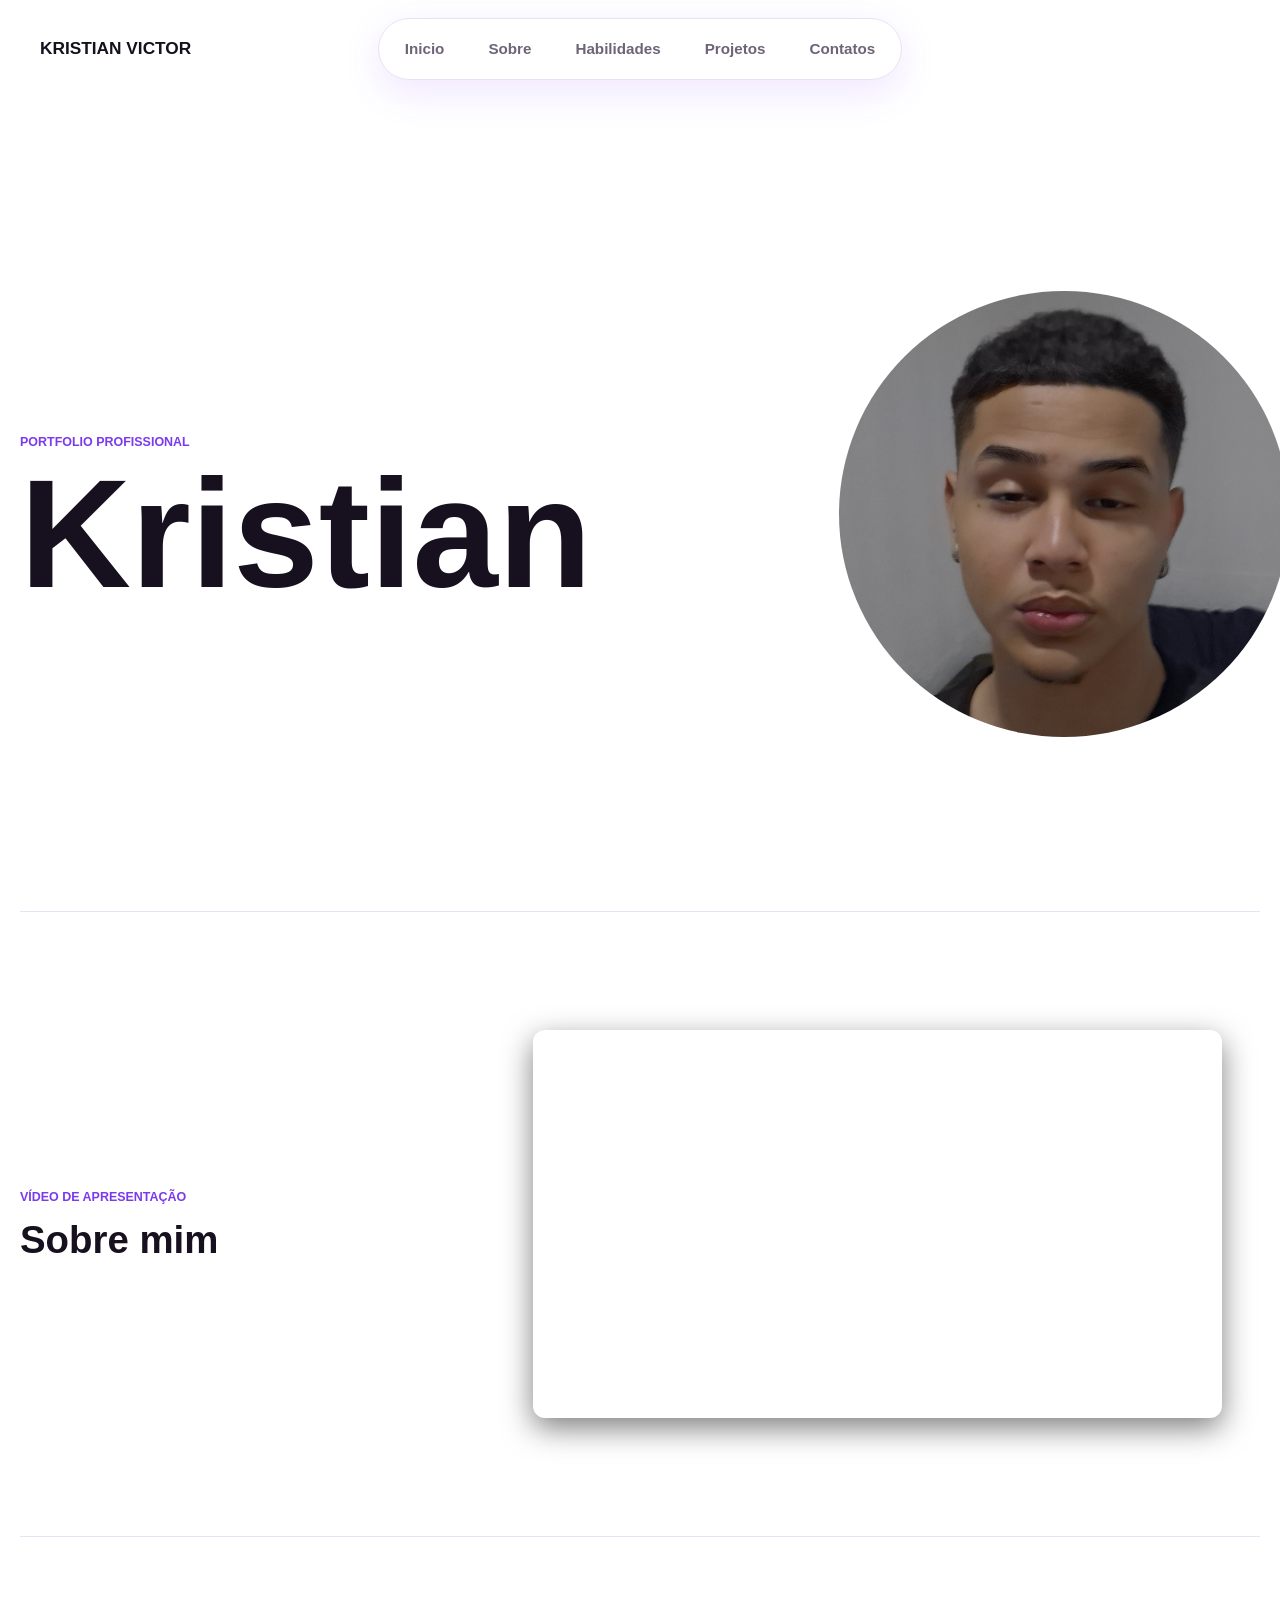
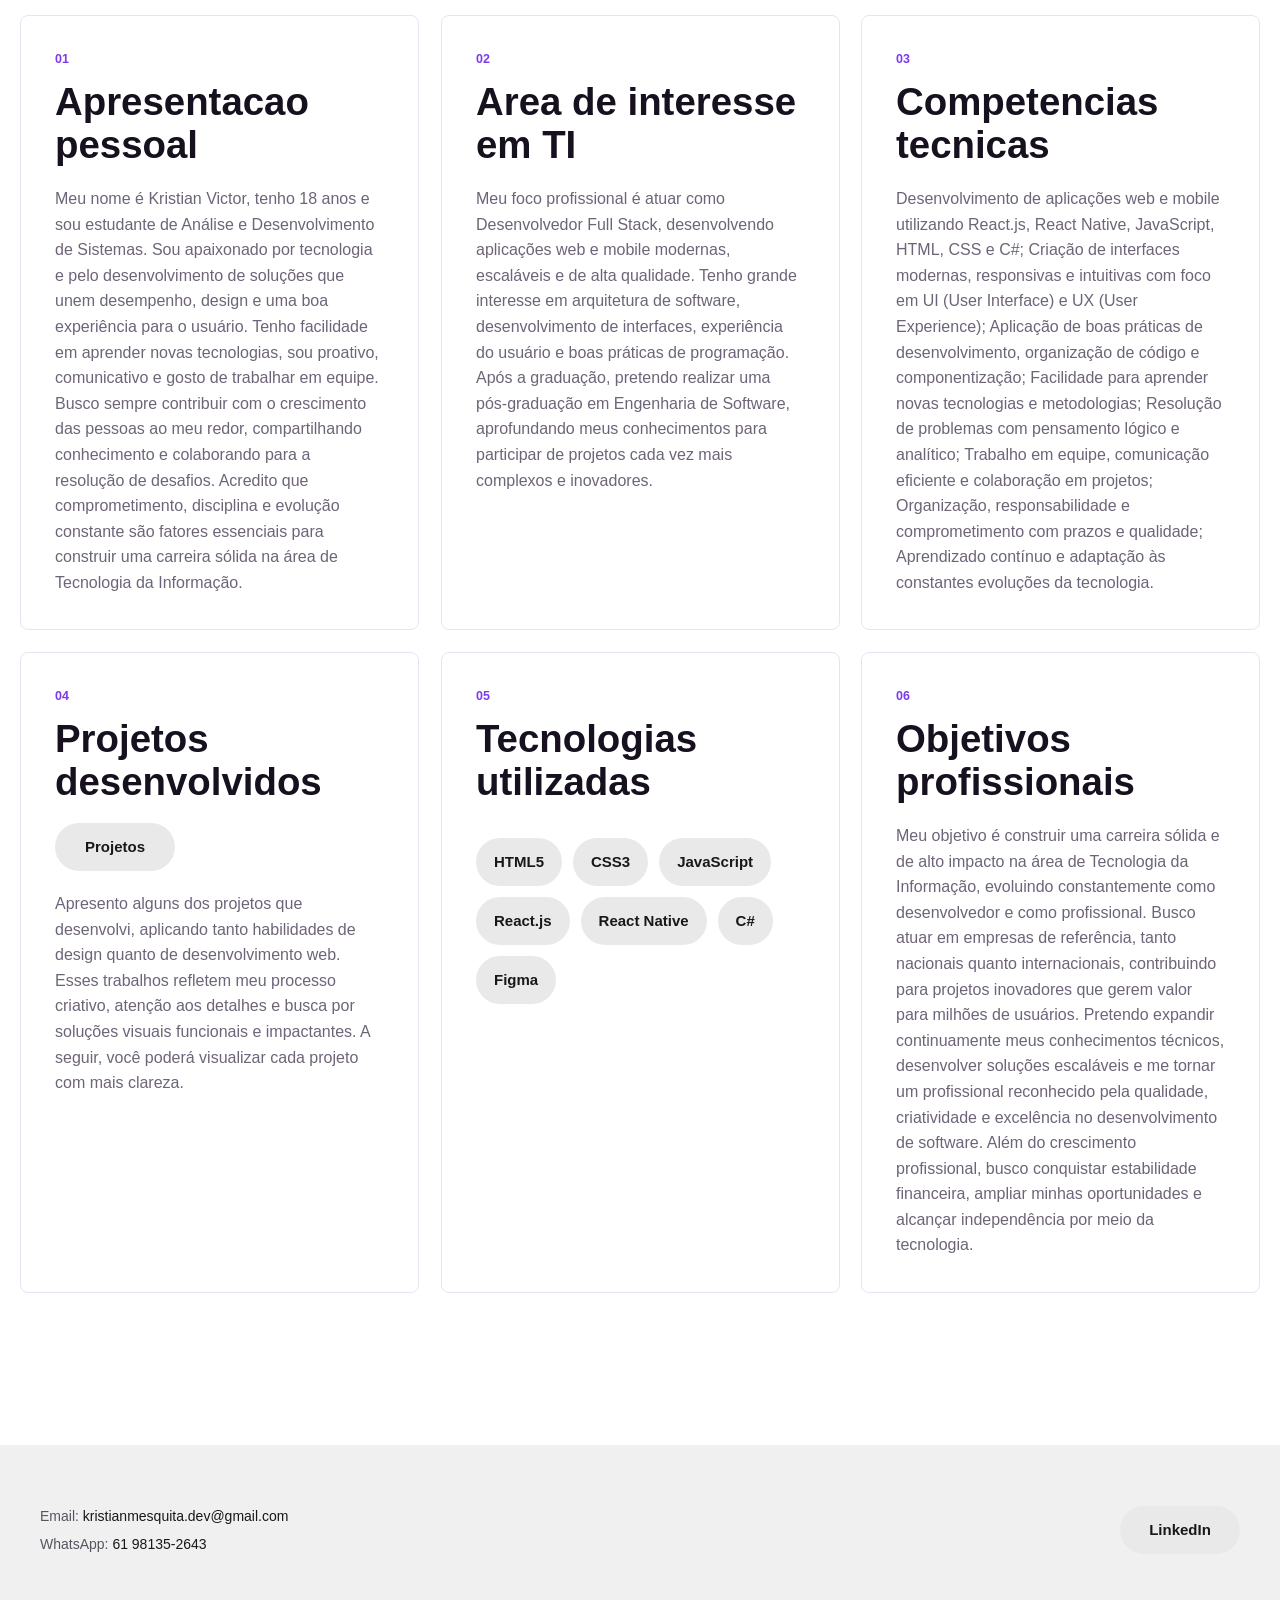
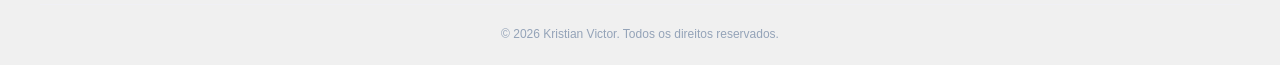
<file: index.html>
<!DOCTYPE html>
<html lang="pt-BR">
<head>
  <meta charset="UTF-8">
  <meta name="viewport" content="width=device-width, initial-scale=1.0">
  <title>Portfolio - Kristian</title>
  <link rel="stylesheet" href="Style.css">
</head>
<body>
  <header class="site-header">
    <a class="brand" href="#inicio" aria-label="Voltar para o inicio">
      <span class="brand-name">KRISTIAN VICTOR</span>
    </a>

    <nav class="main-nav" aria-label="Navegacao principal">
      <a href="#inicio">Inicio</a>
      <a href="#video">Sobre</a>
      <a href="Skills.html">Habilidades</a>
      <a href="Projetos.html">Projetos</a>
      <a href="#footer">Contatos</a>
    </nav>
  </header>

  <main class="page">
    <section class="hero" id="inicio">
      <div class="hero-content">
        <p class="eyebrow">Portfolio profissional</p>
        <h1>Kristian</h1>
      </div>
      <aside class="widget-space" aria-label="Espaco para componente 21st.dev">
        <img src="IMGs/Eugotosoo.jpg" alt="Kritian" class="foto">
      </aside>
    </section>

<section class="video-section" aria-labelledby="video-title" id="video">
    <div>
        <p class="section-label">Vídeo de apresentação</p>
        <h2 id="video-title">Sobre mim</h2>
    </div>

    <div class="video-container">
        <iframe width="560" height="315" src="https://www.youtube.com/embed/ByUCuRofXxU?si=SINx_3mGY4KDsLWj" title="YouTube video player" frameborder="0" allow="accelerometer; autoplay; clipboard-write; encrypted-media; gyroscope; picture-in-picture; web-share" referrerpolicy="strict-origin-when-cross-origin" allowfullscreen></iframe>
</section>
</div>
</div>
      </div>
    </section>

    <section class="portfolio-grid" aria-label="Informacoes do portfolio">
      <article class="info-card">
        <p class="section-label">01</p>
        <h2>Apresentacao pessoal</h2>
        <p>
          Meu nome é Kristian Victor, tenho 18 anos e sou estudante de Análise e Desenvolvimento de Sistemas.
          Sou apaixonado por tecnologia e pelo desenvolvimento de soluções que unem desempenho, design e uma boa experiência para o usuário.
          Tenho facilidade em aprender novas tecnologias, sou proativo, comunicativo e gosto de trabalhar em equipe.
          Busco sempre contribuir com o crescimento das pessoas ao meu redor, compartilhando conhecimento e colaborando para a resolução de desafios.
           Acredito que comprometimento, disciplina e evolução constante são fatores essenciais para construir uma carreira sólida na área de Tecnologia da Informação.
        </p>
      </article>

      <article class="info-card">
        <p class="section-label">02</p>
        <h2>Area de interesse em TI</h2>
        <p>
          Meu foco profissional é atuar como Desenvolvedor Full Stack, desenvolvendo aplicações web e mobile modernas, escaláveis e de alta qualidade.
          Tenho grande interesse em arquitetura de software, desenvolvimento de interfaces, experiência do usuário e boas práticas de programação.
          Após a graduação, pretendo realizar uma pós-graduação em Engenharia de Software, aprofundando meus conhecimentos para participar de projetos cada vez mais complexos e inovadores.
        </p>
      </article>

      <article class="info-card" id="habilidades">
        <p class="section-label">03</p>
        <h2>Competencias tecnicas</h2>
        <p>
          Desenvolvimento de aplicações web e mobile utilizando React.js, React Native, JavaScript, HTML, CSS e C#;
          Criação de interfaces modernas, responsivas e intuitivas com foco em UI (User Interface) e UX (User Experience);
          Aplicação de boas práticas de desenvolvimento, organização de código e componentização;
          Facilidade para aprender novas tecnologias e metodologias;
          Resolução de problemas com pensamento lógico e analítico;
          Trabalho em equipe, comunicação eficiente e colaboração em projetos;
          Organização, responsabilidade e comprometimento com prazos e qualidade;
          Aprendizado contínuo e adaptação às constantes evoluções da tecnologia.
        </p>
      </article>

      <article class="info-card">
        <p class="section-label">04</p>
        <h2>Projetos desenvolvidos</h2>
        <a href="Projetos.html" class="projetos">Projetos</a>
        <p>
        Apresento alguns dos projetos que desenvolvi, aplicando tanto habilidades de design quanto de desenvolvimento web.
        Esses trabalhos refletem meu processo criativo, atenção aos detalhes e busca por soluções visuais funcionais e impactantes.
        A seguir, você poderá visualizar cada projeto com mais clareza.
      </article>

      <article class="info-card">
        <p class="section-label">05</p>
        <h2>Tecnologias utilizadas</h2>
        <a href="Skills.html">
<div class="skills-grid">

  <div class="skill-card">
    <span>HTML5</span>
  </div>

  <div class="skill-card">
    <span>CSS3</span>
  </div>

  <div class="skill-card">
    <span>JavaScript</span>
  </div>

  <div class="skill-card">
    <span>React.js</span>
  </div>

  <div class="skill-card">
    <span>React Native</span>
  </div>

  <div class="skill-card">
    <span>C#</span>
  </div>

  <div class="skill-card">
    <span>Figma</span>
  </div>
</div> </a>
      </article>

      <article class="info-card">
        <p class="section-label">06</p>
        <h2>Objetivos profissionais</h2>
        <p>
          Meu objetivo é construir uma carreira sólida e de alto impacto na área de Tecnologia da Informação, evoluindo constantemente como desenvolvedor e como profissional.
           Busco atuar em empresas de referência, tanto nacionais quanto internacionais, contribuindo para projetos inovadores que gerem valor para milhões de usuários.
           Pretendo expandir continuamente meus conhecimentos técnicos, desenvolver soluções escaláveis e me tornar um profissional reconhecido pela qualidade, criatividade e excelência no desenvolvimento de software.
            Além do crescimento profissional, busco conquistar estabilidade financeira, ampliar minhas oportunidades e alcançar independência por meio da tecnologia.
        </p>
      </article>
    </section>
  </main>
<footer class="main-footer">
  <div class="footer-content">
    <div class="footer-contacts">
      <p>Email: <a href="mailto:kristianmesquita.dev@gmail.com">kristianmesquita.dev@gmail.com</a></p>
      <p>WhatsApp: <a href="https://wa.me/5561981352643" target="_blank">61 98135-2643</a></p>
    </div>
    <div class="footer-links">
      <a href="https://www.linkedin.com/in/kristian-mesquita/" class="btn-linkedin" target="_blank">LinkedIn</a>
    </div>
  </div>
  <div class="footer-bottom" id="footer">
    <p>&copy; 2026 Kristian Victor. Todos os direitos reservados.</p>
  </div>
</footer>
<script src="script.js"></script>
</body>
</html>
</file>
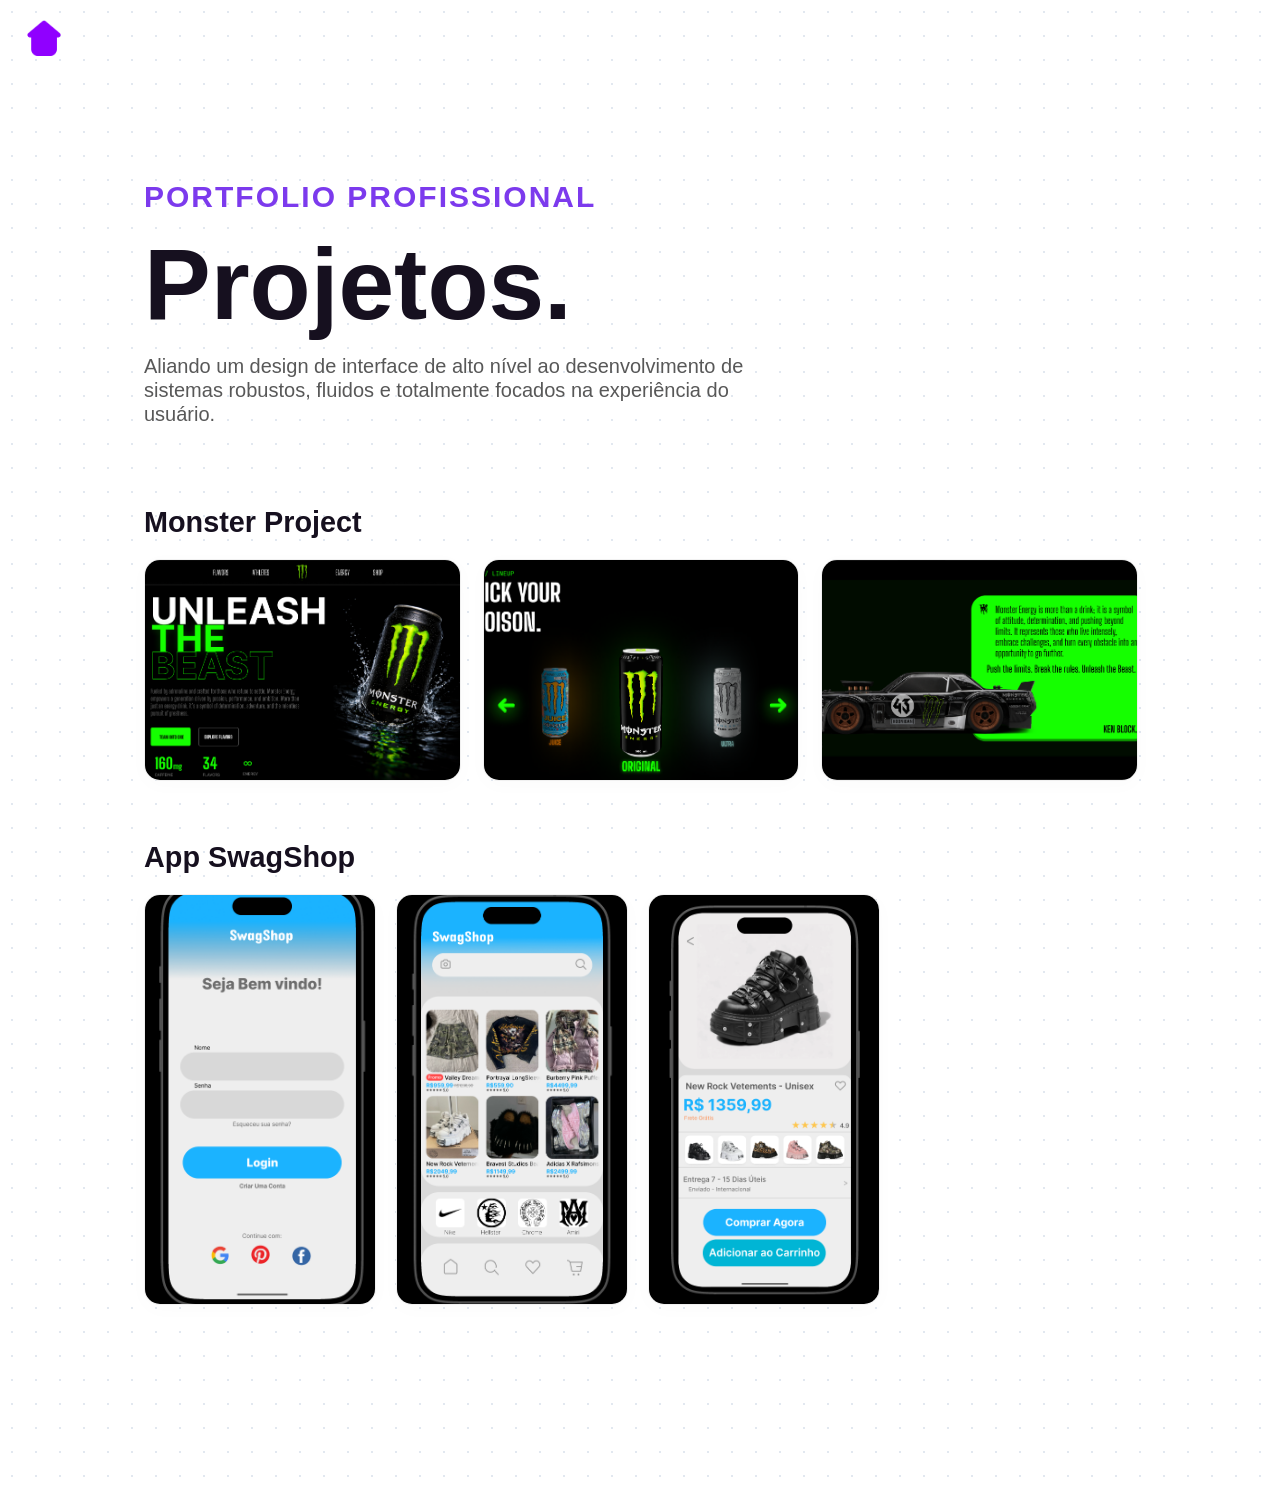
<file: Projetos.html>
<!DOCTYPE html>
<html lang="pt-BR">
<head>
  <meta charset="UTF-8">
  <meta name="viewport" content="width=device-width, initial-scale=1.0">
  <title>Portfolio - Kristian</title>
  <link rel="stylesheet" href="Projetos.css">
</head>
<body>

  <section class="title">

    <p class="section-subtitle">PORTFOLIO PROFISSIONAL</p>

    <h1>Projetos.</h1>

    <p class="section-text">
      Aliando um design de interface de alto nível ao desenvolvimento de sistemas robustos, fluidos e totalmente focados na experiência do usuário.
    </p>

    <div class="projects-gallery">
      
      <div class="project-block">
        <h2 class="block-title">Monster Project</h2>
        <div class="project-row row-of-3">
          <div class="project-card">
            <img src="IMGs/MONSTER 1.PNG" alt="Monster Layout 1" class="zoomable-img">
          </div>
          <div class="project-card">
            <img src="IMGs/MONSTER 2.PNG" alt="Monster Layout 2" class="zoomable-img">
          </div>
          <div class="project-card">
            <img src="IMGs/MONSTER 3.PNG" alt="Monster Layout 3" class="zoomable-img">
          </div>
        </div>
      </div>

      <div class="project-block">
        <h2 class="block-title">App SwagShop</h2>
        <div class="project-row row-of-2">
          <div class="project-card">
            <img src="IMGs/App SwagShop 1.PNG" alt="Burger App 1" class="zoomable-img">
          </div>
          <div class="project-card">
            <img src="IMGs/App SwagShop 2.PNG" alt="Burger App 2" class="zoomable-img">
          </div>
          <div class="project-card">
            <img src="IMGs/App SwagShop 3.PNG" alt="Burger App 3" class="zoomable-img">
          </div>
        </div>
      </div>

    </div>

  </section>

  <div id="imageModal" class="modal">
    <span class="close-modal">&times;</span>
    <img class="modal-content" id="imgAmpliada">
  </div>

  <script>
    const modal = document.getElementById("imageModal");
    const modalImg = document.getElementById("imgAmpliada");
    const closeModal = document.querySelector(".close-modal");

    document.querySelectorAll('.zoomable-img').forEach(img => {
      img.addEventListener('click', function() {
        modal.style.display = "flex";
        modalImg.src = this.src;
      });
    });
    closeModal.addEventListener('click', () => {
      modal.style.display = "none";
    });

    modal.addEventListener('click', (e) => {
      if (e.target === modal) {
        modal.style.display = "none";
      }
    });
  </script>

<a href="index.html" class="btn-back">
  <img src="IMGs/Inicioicon.png" alt="Voltar" class="imgicon">
</a>
</body>
</html>
</file>
<file: Style.css>
:root {
  --bg: #ffffff;
  --text: #17111f;
  --muted: #6e6478;
  --line: #e9e2f2;
  --purple: #7c3aed;
  --purple-dark: #4c1d95;
  --purple-soft: #f4efff;
  --purple-light: #c4a7ff;
  --shadow: 0 24px 70px rgba(76, 29, 149, 0.14);
}
* {
  box-sizing: border-box;
  margin: 0;
  padding: 0;
}

html {
  scroll-behavior: smooth;
}

body {
  min-height: 100vh;
  background: var(--bg);
  color: var(--text);
  font-family: sans-serif;
  line-height: 1.6;
}

a {
  color: inherit;
  text-decoration: none;
}

.site-header {
  position: sticky;
  top: 0;
  z-index: 10;
  width: 100%;
  min-height: 86px;
  display: grid;
  grid-template-columns: 1fr auto 1fr;
  align-items: center;
  gap: 24px;
  margin: 0 auto;
  padding: 18px 0;
  background: rgba(255, 255, 255, 0.88);
  backdrop-filter: blur(18px);
  padding: 18px max(20px, calc((100% - 1200px) / 2));
  box-sizing: border-box;
}

.brand {
  display: flex;
  align-items: center;
  gap: 14px;
  justify-self: start;
  font-weight: 700;
}

.brand-name {
  font-size: 1.08rem;
}

.main-nav {
  display: inline-flex;
  align-items: center;
  justify-content: center;
  gap: 8px;
  justify-self: center;
  padding: 8px;
  border: 1px solid var(--line);
  border-radius: 999px;
  background: #ffffff;
  box-shadow: 0 12px 40px rgba(102, 0, 255, 0.103);
}

.main-nav a {
  padding: 10px 18px;
  border-radius: 999px;
  color: var(--muted);
  font-size: 0.95rem;
  font-weight: 700;
  transition: 0.2s ease;
}

.main-nav a:hover {
  background: #dbcdff;
  color: #7b23ff;
  transform:translateX(-1px);
}

.page {
  width: min(1240px, calc(100% - 40px));
  margin: 0 auto;
  padding: 26px 0 72px;
}

.hero {
  min-height: calc(100vh - 112px);
  display: grid;
  grid-template-columns: minmax(0, 1.05fr) minmax(340px, 0.78fr);
  align-items: center;
  gap: 64px;
  border-bottom: 1px solid var(--line);
}

.hero-content {
  max-width: 760px;
}

.eyebrow,
.section-label {
  color: var(--purple);
  font-size: 0.78rem;
  font-weight: 800;
  letter-spacing: 0;
  text-transform: uppercase;
}

h1 {
  margin-top: 14px;
  font-size: clamp(4.8rem, 12vw, 10.5rem);
  line-height: 0.88;
  letter-spacing: 0;
}

.hero-text {
  max-width: 620px;
  margin-top: 30px;
  color: var(--muted);
  font-size: clamp(1.08rem, 2vw, 1.28rem);
}

.foto {
  box-shadow: #7c25ff;
  border-radius: 50%;
  gap: 48px;
  margin: 80px;
  transition: 0.3s;
  max-width: 450px;
}

.foto:hover{
  transform: translateY(-6px) perspective(1000px) rotateX(-8deg) rotateY(-8deg);
}
.video-section {
  display: grid;
  grid-template-columns: 0.72fr 1.28fr;
  gap: 44px;
  align-items: center;
  padding: 78px 0;
  border-bottom: 1px solid var(--line);
}

h2 {
  margin-top: 10px;
  font-size: clamp(1.55rem, 3vw, 2.45rem);
  line-height: 1.12;
  letter-spacing: 0;
}

.video-container {
    width: 90%;
    max-width: 800px;
    margin: 40px auto;
    border-radius: 12px;
    overflow: hidden;
    box-shadow: 0 10px 30px rgba(0, 0, 0, 0.3);
    aspect-ratio: 16 / 9;
}

.video-container iframe {
    width: 100%;
    height: 100%;
    border: none;
    display: block;
}

.portfolio-grid {
  display: grid;
  grid-template-columns: repeat(3, minmax(0, 1fr));
  gap: 22px;
  padding-top: 78px;
}

.info-card {
  min-height: 310px;
  padding: 34px;
  border: 1px solid var(--line);
  border-radius: 8px;
  background: #ffffff;
  transition: 0.2s ease;
}

.info-card:hover {
  border-color: var(--purple-light);
  box-shadow: 0 18px 55px rgba(76, 29, 149, 0.08);
  transform: translateY(-3px);
}

.info-card p:last-child {
  margin-top: 20px;
  color: var(--muted);
}

@media (max-width: 920px) {
  .site-header {
    grid-template-columns: 1fr;
    justify-items: center;
    min-height: auto;
  }

  .brand {
    justify-self: center;
  }

  .main-nav {
    width: 100%;
    overflow-x: auto;
  }

  .page {
    width: min(100% - 28px, 1240px);
    padding-top: 18px;
  }

  .hero,
  .video-section,
  .portfolio-grid {
    grid-template-columns: 1fr;
  }

  .hero {
    min-height: auto;
    gap: 34px;
    padding: 58px 0;
  }

  .widget-space {
    min-height: 280px;
  }

  .video-section {
    padding: 60px 0;
  }
}

@media (max-width: 560px) {
  .site-header {
    width: min(100% - 24px, 1240px);
  }

  .main-nav {
    justify-content: flex-start;
  }

  .main-nav a {
    padding: 9px 14px;
    white-space: nowrap;
  }

  h1 {
    font-size: 4.15rem;
  }

  .info-card {
    min-height: auto;
    padding: 24px;
  }
}
.video-container {
    width: 90%;
    max-width: 800px;
    margin: 40px auto;
    border-radius: 12px;
    overflow: hidden;
    box-shadow: 0 10px 30px rgba(0, 0, 0, 0.5);
}

.video-container video {
    width: 100%;
    height: auto;
    display: block;
}

.tech{
    padding:8px 16px;
    font-size:13px;
    font-weight:600;
    border-radius:999px;
    background:#171717;
    color:#fff;
    border:1px solid rgba(122,70,255,.35);
    transition:.3s;
}

.tech-container{
    display: flex;
    flex-wrap: wrap;
    justify-content: center;
    align-items: center;
    gap: 10px;
    margin-top: 35px;
}

.tech:hover{
    transform: translateY(-5px);
    background: #7A46FF;
    box-shadow: 0 10px 30px rgba(122,70,255,.35);
}
.skills-grid{
    display:grid;
    grid-template-columns:repeat(4, 1fr);
    gap:16px;
    margin-top:40px;
}

.skills-grid{
    display:flex;
    flex-wrap:wrap;
    gap:11px;
    margin-top:35px;
}

.skill-card{
    display:flex;
    align-items:center;
    gap:10px;
    padding:12px 18px;
    background:#e9e9e9;
    border-radius:999px;
    color:#181818;
    font-size:15px;
    font-weight:600;
    transition:.3s;
}

.skill-card:hover{
    transform:translateY(-4px);
    box-shadow:0 10px 25px rgba(124,58,237,.35);
    background-color: #7A46FF;
}

.portfolio-grid{
    perspective: 1800px;
    transform-style: preserve-3d;
}

.info-card{
    opacity: 0;
    transform:
        perspective(1800px)
        rotateX(18deg)
        translateY(80px)
        scale(.88);

    transform-origin: center center;

    transition:
        transform .9s cubic-bezier(.22,1,.22,1),
        opacity .9s ease,
        box-shadow .35s ease;

    will-change: transform, opacity;
}

.info-card.show{
    opacity: 1;
    transform:
        perspective(1800px)
        rotateX(0deg)
        translateY(0)
        scale(1);
}

.info-card:hover{
    transform:
        perspective(1800px)
        translateY(-8px)
        scale(1.02);

    box-shadow:0 20px 45px rgba(124,58,237,.35);
}
.projetos {
    display: flex;
    align-items: center;
    justify-content: center;
    margin: 20px 0; 
    width: fit-content; 
    min-width: 120px;
    gap: 10px;
    padding: 12px 24px;
    background: #e9e9e9;
    border-radius: 999px;
    color: #181818;
    font-size: 15px;
    font-weight: 600;
    transition: .3s;
}

.projetos:hover {
    transform:translateY(-4px);
    box-shadow:0 10px 25px rgba(124,58,237,.35);
    background-color: #7A46FF;
}

.main-footer {
    background-color: #f0f0f0;
    border-top: 1px solid #f0f0f5;
    padding: 40px 20px 20px 20px;
    margin-top: 80px;
    font-family: sans-serif;
}
.footer-content {
    max-width: 1200px;
    margin: 0 auto;
    display: flex;
    flex-wrap: wrap;
    justify-content: space-between;
    align-items: center;
    gap: 30px;
    padding-bottom: 30px;
}

.footer-brand {
    font-size: 20px;
    font-weight: 700;
    color: #181818;
    letter-spacing: -0.5px;
}

.footer-contacts p {
    margin: 6px 0;
    font-size: 14px;
    color: #555560;
}

.footer-contacts a {
    color: #181818;
    text-decoration: none;
    font-weight: 500;
    transition: color 0.2s ease;
}

.footer-contacts a:hover {
    color: #6366f1;
}
.btn-linkedin {
    display: flex;
    align-items: center;
    justify-content: center;
    margin: 20px 0; 
    width: fit-content; 
    min-width: 120px;
    gap: 10px;
    padding: 12px 24px;
    background: #e9e9e9;
    border-radius: 999px;
    color: #181818;
    font-size: 15px;
    font-weight: 600;
    transition: .3s;
}

.btn-linkedin:hover {
    transform:translateY(-4px);
    box-shadow:0 10px 25px rgba(124,58,237,.35);
    background-color: #7A46FF;
}
.footer-bottom {
    max-width: 1200px;
    margin: 0 auto;
    padding-top: 20px;
    border-top: 1px solid #f0f0f5;
    text-align: center;
}

.footer-bottom p {
    font-size: 12px;
    color: #94a3b8;
    margin: 0;
}

@media (max-width: 768px) {
    .footer-content {
        flex-direction: column;
        text-align: center;
    }
}

.eyebrow, 
.hero-content h1 {
    opacity: 0;
    transform: translateY(15px);
    animation: surgindoSuave 0.8s cubic-bezier(0.25, 1, 0.5, 1) forwards;
}

.eyebrow {
    animation-delay: 0.1s;
}

.hero-content h1 {
    animation-delay: 0.25s;
}

@keyframes surgindoSuave {
    to {
        opacity: 1;
        transform: translateY(0);
    }
}

@media (max-width: 768px) {

    html, body {
        width: 100% !important;
        max-width: 100% !important;
        overflow-x: hidden !important;
        margin: 0 !important;
        padding: 0 !important;
    }

    header, nav, main, section, div, footer {
        display: flex !important;
        flex-direction: column !important;
        width: 100% !important;
        max-width: 100% !important;
        box-sizing: border-box !important;
        float: none !important;
    }

    img, iframe, video, embed {
        width: 100% !important;
        max-width: 100% !important;
        height: auto !important;
    }
  }
@media (max-width: 768px) {
    .foto {
        width: 100% !important;
        max-width: 260px !important;
        height: auto !important;
        display: block !important;
        margin: 20px auto !important;
        border-radius: 50% !important;
    }
}
</file>
<file: Projetos.css>
body {
    font-family: sans-serif;
    position: relative;
    background-color: #ffffff;
    background-image: radial-gradient(#e2e8f0 1px, transparent 1px);
    background-size: 24px 24px;
    padding: 60px 20px;
    margin: 0;
}

.title {
    min-height: 100vh;
    display: block;
    padding: 120px 10%;
    box-sizing: border-box;
}

.section-subtitle {
    color: #7c3aed;
    font-size: 30px;
    font-weight: 700;
    letter-spacing: 2px;
    text-transform: uppercase;
    margin: 0;
}

.title h1 {
    font-size: 100px;
    font-weight: bold;
    margin: 15px 0;
    color: #16101f;
    line-height: 1.1;
}

.section-text {
    max-width: 650px;
    color: #585858;
    font-size: 20px;
    line-height: 1.2;
    margin-top: 0;
    margin-bottom: 80px;
}


.section-subtitle, 
.title h1, 
.section-text,
.project-block {
    opacity: 0;
    transform: translateY(15px);
    animation: surgindoSuave 0.8s cubic-bezier(0.25, 1, 0.5, 1) forwards;
}

.section-subtitle { animation-delay: 0.1s; }
.title h1        { animation-delay: 0.25s; }
.section-text     { animation-delay: 0.4s; }
.project-block:nth-child(1) { animation-delay: 0.55s; }
.project-block:nth-child(2) { animation-delay: 0.7s; }

@keyframes surgindoSuave {
    to {
        opacity: 1;
        transform: translateY(0);
    }
}

.projects-gallery {
    display: flex;
    flex-direction: column;
    gap: 60px;
    width: 100%;
    margin-top: 20px;
}

.project-block {
    display: flex;
    flex-direction: column;
    gap: 20px; 
    width: 100%;
}

.block-title {
    font-size: 1.8rem;
    font-weight: 700;
    color: #16101f;
    margin: 0;
}

.project-card {
    background: #ffffff;
    border: 1px solid rgba(0, 0, 0, 0.06);
    border-radius: 16px;
    overflow: hidden;
    box-shadow: 0 4px 20px rgba(0, 0, 0, 0.02);
    transition: transform 0.3s ease, box-shadow 0.3s ease;
    width: 100%;
}

.project-card img {
    width: 100%;
    height: 100%;
    object-fit: cover; 
    display: block;
    cursor: pointer;
    transition: transform 0.4s ease;
}

.project-block:nth-child(1) .project-row {
    display: grid;
    grid-template-columns: repeat(3, 1fr); 
    gap: 24px;
    width: 100%;
}

.project-block:nth-child(1) .project-card {
    height: 220px;
}

.project-block:nth-child(2) .project-row {
    display: flex;
    justify-content: start;    
    gap: 20px;         
    width: 100%;
}

.project-block:nth-child(2) .project-card {
    max-width: 230px;
    aspect-ratio: 9 / 16;
}

.project-card:hover {
    transform: translateY(-6px);
    box-shadow: 0 16px 35px rgba(124, 58, 237, 0.15);
}

.project-card:hover img {
    transform: scale(1.03);
}
.modal {
    display: none;
    position: fixed;
    z-index: 9999;
    left: 0;
    top: 0;
    width: 100%;
    height: 100%;
    background-color: rgba(10, 8, 16, 0.92);
    backdrop-filter: blur(10px);
    justify-content: center;
    align-items: center;
}

.modal-content {
    max-width: 90%;
    max-height: 85vh; 
    border-radius: 16px;
    box-shadow: 0 20px 50px rgba(0,0,0,0.6);
    animation: zoomIn 0.3s cubic-bezier(0.25, 1, 0.5, 1);
}

@keyframes zoomIn {
    from { transform: scale(0.93); opacity: 0; }
    to { transform: scale(1); opacity: 1; }
}

.close-modal {
    position: absolute;
    top: 30px;
    right: 40px;
    color: #ffffff;
    font-size: 45px;
    font-weight: bold;
    cursor: pointer;
}

.close-modal:hover {
    color: #7c3aed;
}

@media (max-width: 768px) {
    .project-block:nth-child(1) .project-row,
    .project-block:nth-child(2) .project-row {
        flex-direction: column;
        display: flex;
        align-items: center;
    }
    
    .project-block:nth-child(2) .project-card {
        max-width: 280px;
    }
}

.imgicon {
    position: absolute;
    top: 20px;
    left: 20px;
    z-index: 1000;
    width: 48px;
    height: auto;
    transition: transform 0.2s ease;
}
.imgicon:hover {
    transform: scale(1.1);
}

@media (max-width: 768px) {

    html, body {
        width: 100% !important;
        max-width: 100% !important;
        overflow-x: hidden !important;
        margin: 0 !important;
        padding: 0 !important;
    }

    header, nav, main, section, div, footer {
        display: flex !important;
        flex-direction: column !important;
        width: 100% !important;
        max-width: 100% !important;
        box-sizing: border-box !important;
        float: none !important;
    }

    img, iframe, video, embed {
        width: 100% !important;
        max-width: 100% !important;
        height: auto !important;
    }
}

@media (max-width: 768px) {
    .imgicon, img[src*="Inicioicon"] {
        width: 40px !important;
        max-width: 40px !important;
        height: auto !important;
        display: block !important;
    }
    
    .btn-back {
        position: fixed !important;
        top: 20px !important;
        right: 20px !important;
        z-index: 9999 !important;
    }
}

@media (max-width: 768px) {

    .modal {
        display: none !important; 
        position: fixed !important;
        top: 0 !important;
        left: 0 !important;
        width: 100vw !important;
        height: 100vh !important;
        background-color: rgba(26, 14, 43, 0.95) !important;
        z-index: 9999 !important;
        justify-content: center !important;
        align-items: center !important;
    }
    .modal-content {
        max-width: 90% !important;
        max-height: 80vh !important;
        object-fit: contain !important;
        display: block !important;
        margin: auto !important;
    }

    .close-modal {
        position: absolute !important;
        top: 30px !important;
        right: 30px !important;
        font-size: 50px !important;
        color: #ffffff !important;
        z-index: 10000 !important;
        cursor: pointer !important;
        padding: 15px !important;
        line-height: 1 !important;
    }

    .project-row {
        display: flex !important;
        flex-direction: column !important;
        align-items: center !important;
        gap: 20px !important;
    }

    .project-card {
        width: 100% !important;
        max-width: 320px !important;
    }

    .zoomable-img {
        width: 100% !important;
        height: auto !important;
        display: block !important;
    }

    .imgicon {
        width: 45px !important;
        max-width: 45px !important;
        height: auto !important;
    }
    h1 {
        font-size: 32px !important;
        line-height: 1.2 !important;
        word-wrap: break-word !important;
    }
    .btn-back {
        display: block !important;
        position: fixed !important;
        top: 20px !important;
        right: 20px !important;
        width: 45px !important;
        height: 45px !important;
        z-index: 9999 !important;
    }

    .imgicon {
        width: 45px !important;
        max-width: 45px !important;
        height: auto !important;
        display: block !important;
    }
}
</file>
